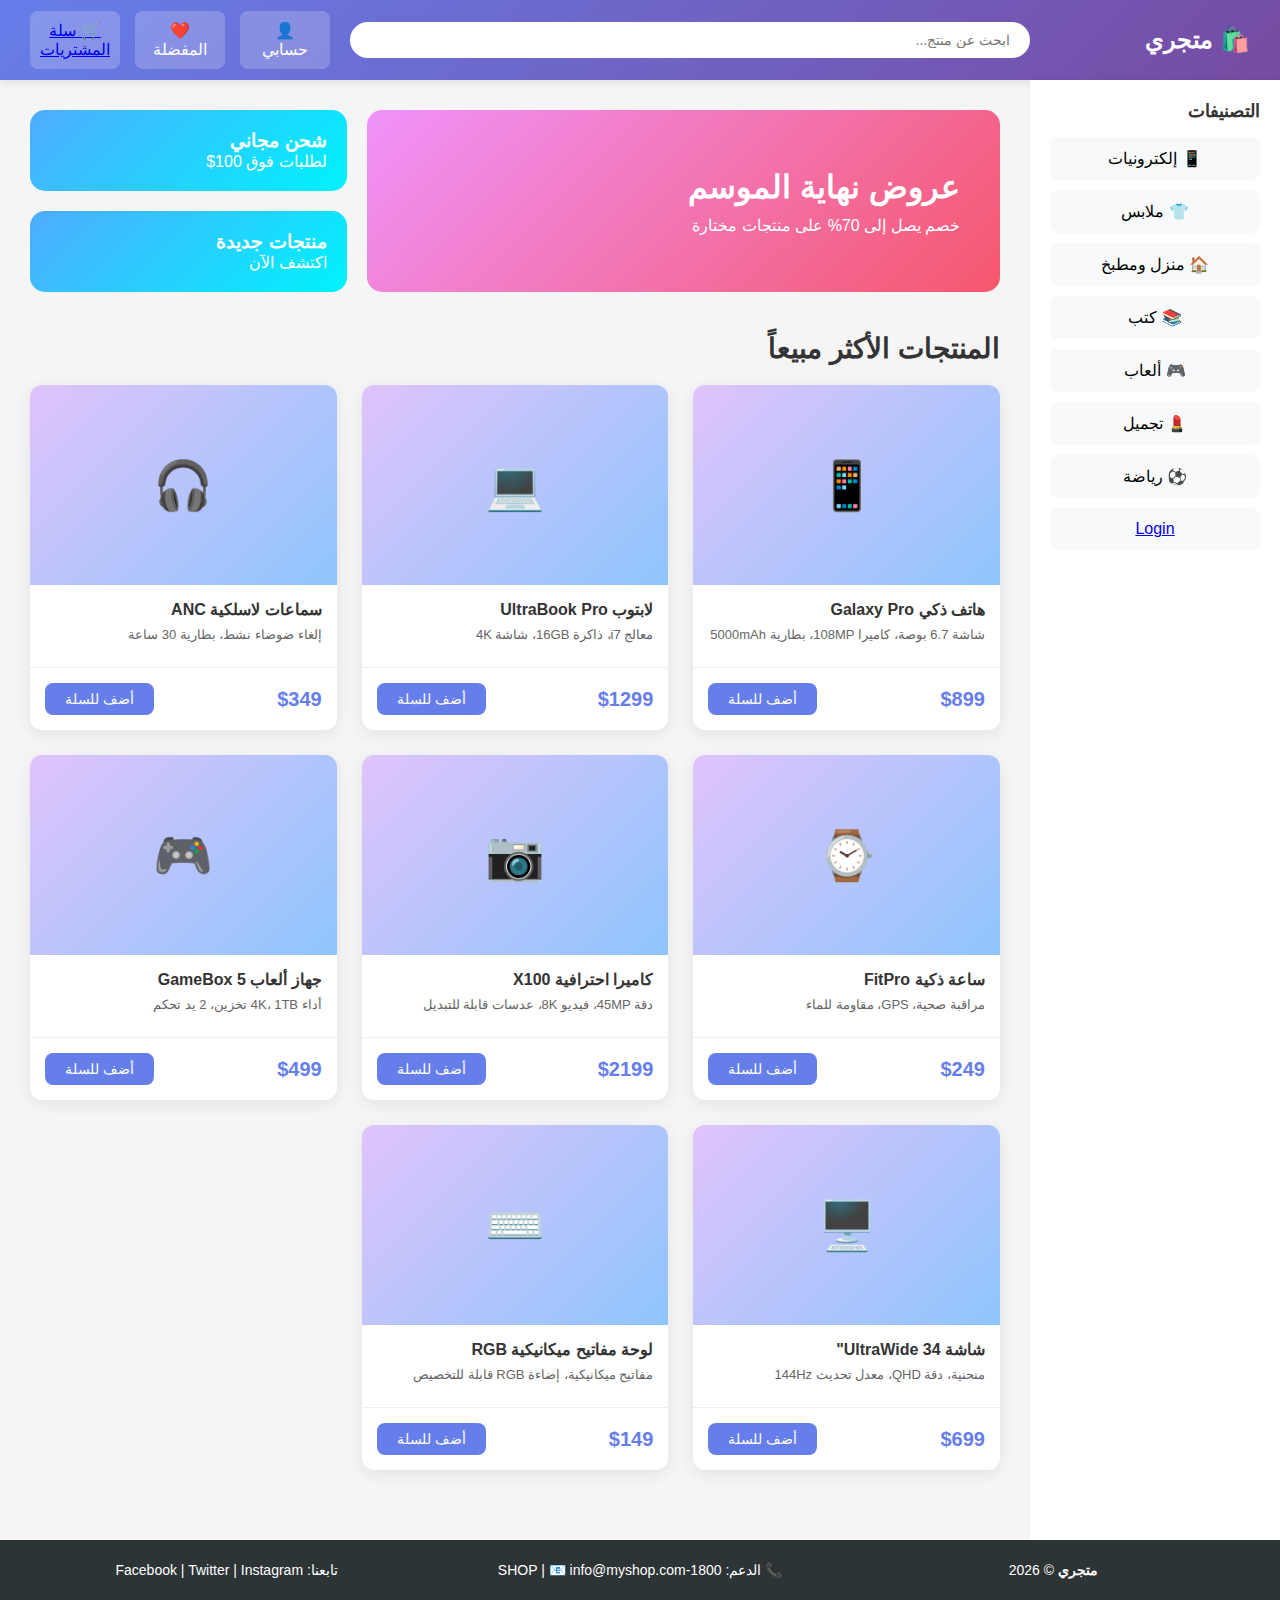
<file: index.html>
<!DOCTYPE html>
<html lang="ar" dir="rtl">
<head> 
  <meta charset="UTF-8">
  <meta name="viewport" content="width=device-width, initial-scale=1.0">
  <title>متجر الكتروني - Grid</title>
  <link rel="stylesheet" href="css/style.css">
</head>
<body>
  
  <div class="page-container">
    
    <!-- الهيدر -->
    <header class="header">
      <div class="logo">🛍️ متجري</div>
      <input type="text" class="search-bar" placeholder="ابحث عن منتج...">
      <div class="header-icons">
        <div class="icon-btn">👤 حسابي</div>
        <div class="icon-btn">❤️ المفضلة</div>
        <div class="icon-btn2"><a href="basket.html"> 🛒 سلة المشتريات</a></div>
      </div>
    </header>

    <!-- الشريط الجانبي -->
    <aside class="sidebar">
      <h3>التصنيفات</h3>
      <div class="category-list">
        <div class="category-item">📱 إلكترونيات</div>
        <div class="category-item">👕 ملابس</div>
        <div class="category-item">🏠 منزل ومطبخ</div>
        <div class="category-item">📚 كتب</div>
        <div class="category-item">🎮 ألعاب</div>
        <div class="category-item">💄 تجميل</div>
        <div class="category-item">⚽ رياضة</div>
        <div class="category-login"><a href="new_11.html">Login</a></div>
      </div>
    </aside>

    <!-- المحتوى الرئيسي -->
    <main class="main-content">
      
      <!-- بانرات العروض -->
      <div class="banner-section">
        <div class="banner-large">
          <h2>عروض نهاية الموسم</h2>
          <p>خصم يصل إلى 70% على منتجات مختارة</p>
        </div>
        <div class="banner-small-grid">
          <div class="banner-small">
            <h3>شحن مجاني</h3>
            <p>لطلبات فوق 100$</p>
          </div>
          <div class="banner-small">
            <h3>منتجات جديدة</h3>
            <p>اكتشف الآن</p>
          </div>
        </div>
      </div>

      <h2 class="section-title">المنتجات الأكثر مبيعاً</h2>

      <!-- شبكة المنتجات -->
      <div class="products-grid">
        
        <div class="product-card">
          <div class="product-image">📱</div>
          <div class="product-info">
            <h3 class="product-title">هاتف ذكي Galaxy Pro</h3>
            <p class="product-description">شاشة 6.7 بوصة، كاميرا 108MP، بطارية 5000mAh</p>
          </div>
          <div class="product-footer">
            <span class="product-price">$899</span>
            <button class="add-to-cart">أضف للسلة</button>
          </div>
        </div>

        <div class="product-card">
          <div class="product-image">💻</div>
          <div class="product-info">
            <h3 class="product-title">لابتوب UltraBook Pro</h3>
            <p class="product-description">معالج i7، ذاكرة 16GB، شاشة 4K</p>
          </div>
          <div class="product-footer">
            <span class="product-price">$1299</span>
            <button class="add-to-cart">أضف للسلة</button>
          </div>
        </div>

        <div class="product-card">
          <div class="product-image">🎧</div>
          <div class="product-info">
            <h3 class="product-title">سماعات لاسلكية ANC</h3>
            <p class="product-description">إلغاء ضوضاء نشط، بطارية 30 ساعة</p>
          </div>
          <div class="product-footer">
            <span class="product-price">$349</span>
            <button class="add-to-cart">أضف للسلة</button>
          </div>
        </div>

        <div class="product-card">
          <div class="product-image">⌚</div>
          <div class="product-info">
            <h3 class="product-title">ساعة ذكية FitPro</h3>
            <p class="product-description">مراقبة صحية، GPS، مقاومة للماء</p>
          </div>
          <div class="product-footer">
            <span class="product-price">$249</span>
            <button class="add-to-cart">أضف للسلة</button>
          </div>
        </div>

        <div class="product-card">
          <div class="product-image">📷</div>
          <div class="product-info">
            <h3 class="product-title">كاميرا احترافية X100</h3>
            <p class="product-description">دقة 45MP، فيديو 8K، عدسات قابلة للتبديل</p>
          </div>
          <div class="product-footer">
            <span class="product-price">$2199</span>
            <button class="add-to-cart">أضف للسلة</button>
          </div>
        </div>

        <div class="product-card">
          <div class="product-image">🎮</div>
          <div class="product-info">
            <h3 class="product-title">جهاز ألعاب GameBox 5</h3>
            <p class="product-description">أداء 4K، 1TB تخزين، 2 يد تحكم</p>
          </div>
          <div class="product-footer">
            <span class="product-price">$499</span>
            <button class="add-to-cart">أضف للسلة</button>
          </div>
        </div>

        <div class="product-card">
          <div class="product-image">🖥️</div>
          <div class="product-info">
            <h3 class="product-title">شاشة UltraWide 34"</h3>
            <p class="product-description">منحنية، دقة QHD، معدل تحديث 144Hz</p>
          </div>
          <div class="product-footer">
            <span class="product-price">$699</span>
            <button class="add-to-cart">أضف للسلة</button>
          </div>
        </div>

        <div class="product-card">
          <div class="product-image">⌨️</div>
          <div class="product-info">
            <h3 class="product-title">لوحة مفاتيح ميكانيكية RGB</h3>
            <p class="product-description">مفاتيح ميكانيكية، إضاءة RGB قابلة للتخصيص</p>
          </div>
          <div class="product-footer">
            <span class="product-price">$149</span>
            <button class="add-to-cart">أضف للسلة</button>
          </div>
        </div>

      </div>

    </main>

    <!-- الفوتر -->
    <footer class="footer">
      <div class="footer-section">
        <strong>متجري</strong> © 2026
      </div>
      <div class="footer-section">
        📞 الدعم: 1800-SHOP | 📧 info@myshop.com
      </div>
      <div class="footer-section">
        تابعنا: Facebook | Twitter | Instagram
      </div>
    </footer>

  </div>

</body>
</html>
</file>
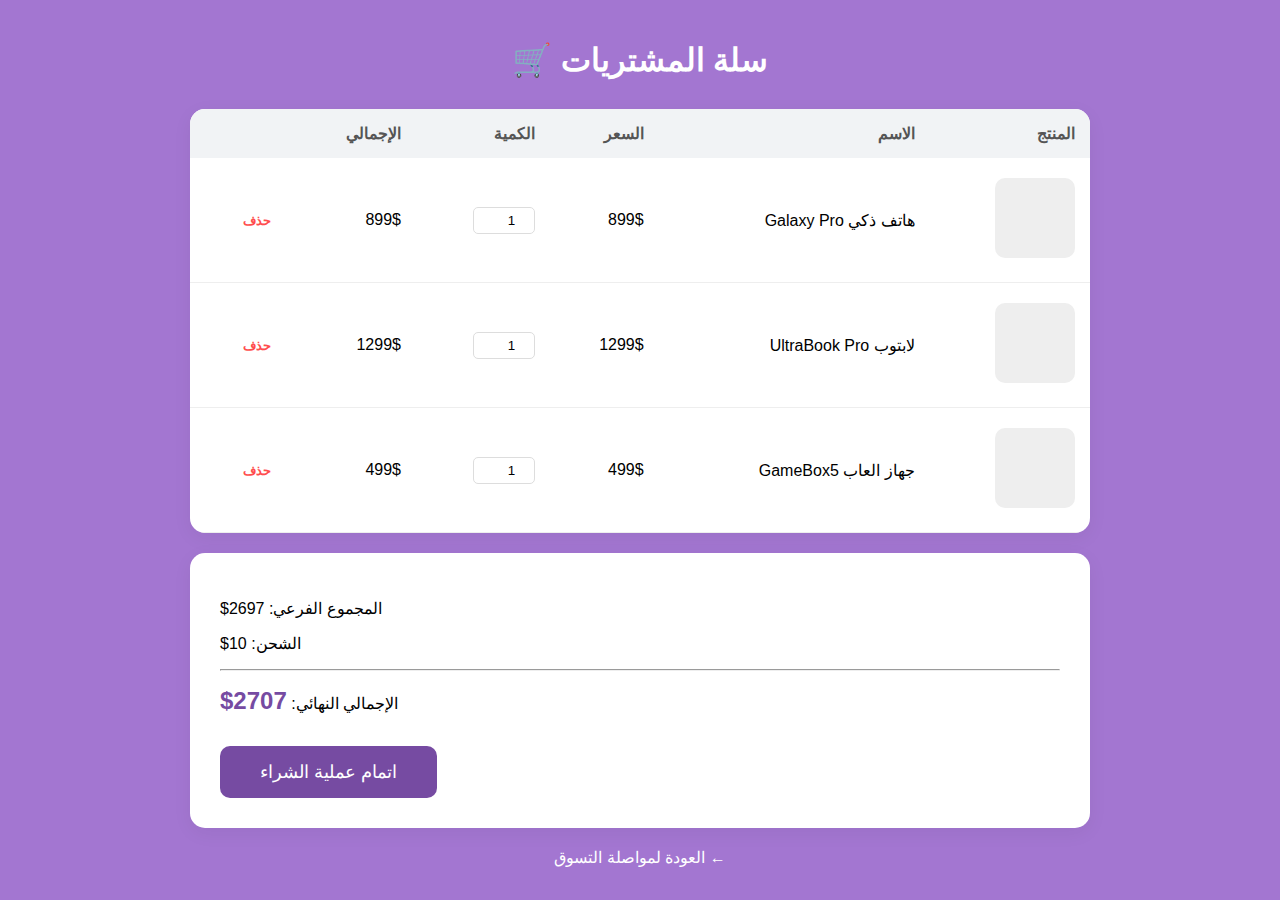
<file: basket.html>
<!DOCTYPE html>
<html lang="ar" dir="rtl">
<head>
    <meta charset="UTF-8">
    <meta name="viewport" content="width=device-width, initial-scale=1.0">
    <title>سلة المشتريات</title>
    <style>
        body {
            font-family: 'Segoe UI', Tahoma, Geneva, Verdana, sans-serif;
            background-color: #a376d1;
            margin: 0;
            padding: 20px;
        }

        .container {
            max-width: 900px;
            margin: 0 auto;
        }

        h1 {
            text-align: center;
            color: white; /* غيرته للأبيض ليناسب الخلفية البنفسجية */
            margin-bottom: 30px;
        }

        .cart-wrapper {
            background: white;
            border-radius: 15px;
            box-shadow: 0 5px 20px rgba(0,0,0,0.05);
            overflow: hidden;
        }

        table {
            width: 100%;
            border-collapse: collapse;
        }

        th {
            background-color: #f1f3f5;
            padding: 15px;
            text-align: right;
            color: #555;
        }

        td {
            padding: 20px 15px;
            border-bottom: 1px solid #eee;
            vertical-align: middle;
        }

        .product-img {
            width: 80px;
            height: 80px;
            background-color: #eee;
            border-radius: 10px;
            display: inline-block;
        }

        .quantity-input {
            width: 50px;
            padding: 5px;
            border: 1px solid #ddd;
            border-radius: 5px;
            text-align: center;
        }

        .remove-btn {
            color: #ff4d4d;
            cursor: pointer;
            border: none;
            background: none;
            font-weight: bold;
            transition: 0.3s;
        }

        .remove-btn:hover {
            color: #cc0000;
            text-decoration: underline;
        }

        .cart-summary {
            padding: 30px;
            background: #fff;
            margin-top: 20px;
            border-radius: 15px;
            text-align: left;
            box-shadow: 0 5px 20px rgba(0,0,0,0.05);
        }

        .total-price {
            font-size: 24px;
            font-weight: bold;
            color: #764ba2;
        }

        .checkout-btn {
            background-color: #764ba2;
            color: white;
            padding: 15px 40px;
            border: none;
            border-radius: 10px;
            font-size: 18px;
            cursor: pointer;
            transition: 0.3s;
            margin-top: 15px;
        }

        .checkout-btn:hover {
            background-color: #57307e;
            transform: translateY(-2px);
            box-shadow: 0 5px 15px rgba(79, 30, 143, 0.3);
        }

        .back-link {
            display: block;
            margin-top: 20px;
            text-align: center;
            color: white; /* أبيض عشان يظهر عالبنفسجي */
            text-decoration: none;
        }
    </style>
</head>
<body>

<div class="container">
    <h1>سلة المشتريات 🛒</h1>

    <div class="cart-wrapper">
        <table>
            <thead>
                <tr>
                    <th>المنتج</th>
                    <th>الاسم</th>
                    <th>السعر</th>
                    <th>الكمية</th>
                    <th>الإجمالي</th>
                    <th></th>
                </tr>
            </thead>
            <tbody id="cart-items">
                <tr class="product-row">
                    <td><div class="product-img"></div></td>
                    <td>هاتف ذكي Galaxy Pro</td>
                    <td class="unit-price" data-price="899">899$</td>
                    <td><input type="number" value="1" min="1"  class="quantity-input"></td>
                    <td class="row-total">300$</td>
                    <td><button class="remove-btn">حذف</button></td>
                </tr>
                <tr class="product-row">
                    <td><div class="product-img"></div></td>
                    <td>لابتوب UltraBook Pro</td>
                    <td class="unit-price" data-price="1299">1299$</td>
                    <td><input type="number" value="1" min="1" class="quantity-input"></td>
                    <td class="row-total">150$</td>
                    <td><button class="remove-btn">حذف</button></td>
                </tr>
                <tr class="product-row">
                    <td><div class="product-img"></div></td>
                    <td>جهاز العاب GameBox5</td>
                    <td class="unit-price" data-price="499">499$</td>
                    <td><input type="number" value="1" min="1" class="quantity-input"></td>
                    <td class="row-total">499$</td>
                    <td><button class="remove-btn">حذف</button></td>
                </tr>
            </tbody>
        </table>
    </div>

    <div class="cart-summary">
        <p>المجموع الفرعي: <span id="sub-total">450$</span></p>
        <p>الشحن: <span id="shipping-cost">10$</span></p>
        <hr>
        <p>الإجمالي النهائي: <span id="final-total" class="total-price">460$</span></p>
        <button class="checkout-btn">اتمام عملية الشراء</button>
    </div>

    <a href="home.html" class="back-link">← العودة لمواصلة التسوق</a>
</div>

<script>
    // وظيفة الحساب
    function calculateTotal() {
        let subTotal = 0;
        const shipping = 10; // تكلفة الشحن ثابتة
        const rows = document.querySelectorAll('.product-row');

        rows.forEach(row => {
            const price = parseFloat(row.querySelector('.unit-price').getAttribute('data-price'));
            const quantity = row.querySelector('.quantity-input').value;
            const total = price * quantity;
            
            // تحديث إجمالي السطر
            row.querySelector('.row-total').innerText = total + "$";
            
            // جمع المجموع الفرعي
            subTotal += total;
        });

        // تحديث ملخص السلة
        document.getElementById('sub-total').innerText = subTotal + "$";
        document.getElementById('final-total').innerText = (subTotal + shipping) + "$";
    }

    // مراقبة تغيير الكمية
    document.getElementById('cart-items').addEventListener('input', function(e) {
        if(e.target.classList.contains('quantity-input')) {
            calculateTotal();
        }
    });

    // مراقبة حذف المنتجات
    document.getElementById('cart-items').addEventListener('click', function(e) {
        if(e.target.classList.contains('remove-btn')) {
            e.target.closest('tr').remove();
            calculateTotal();
        }
    });

    // تشغيل الحساب لأول مرة عند فتح الصفحة
    calculateTotal();
</script>

</body>
</html>
</file>
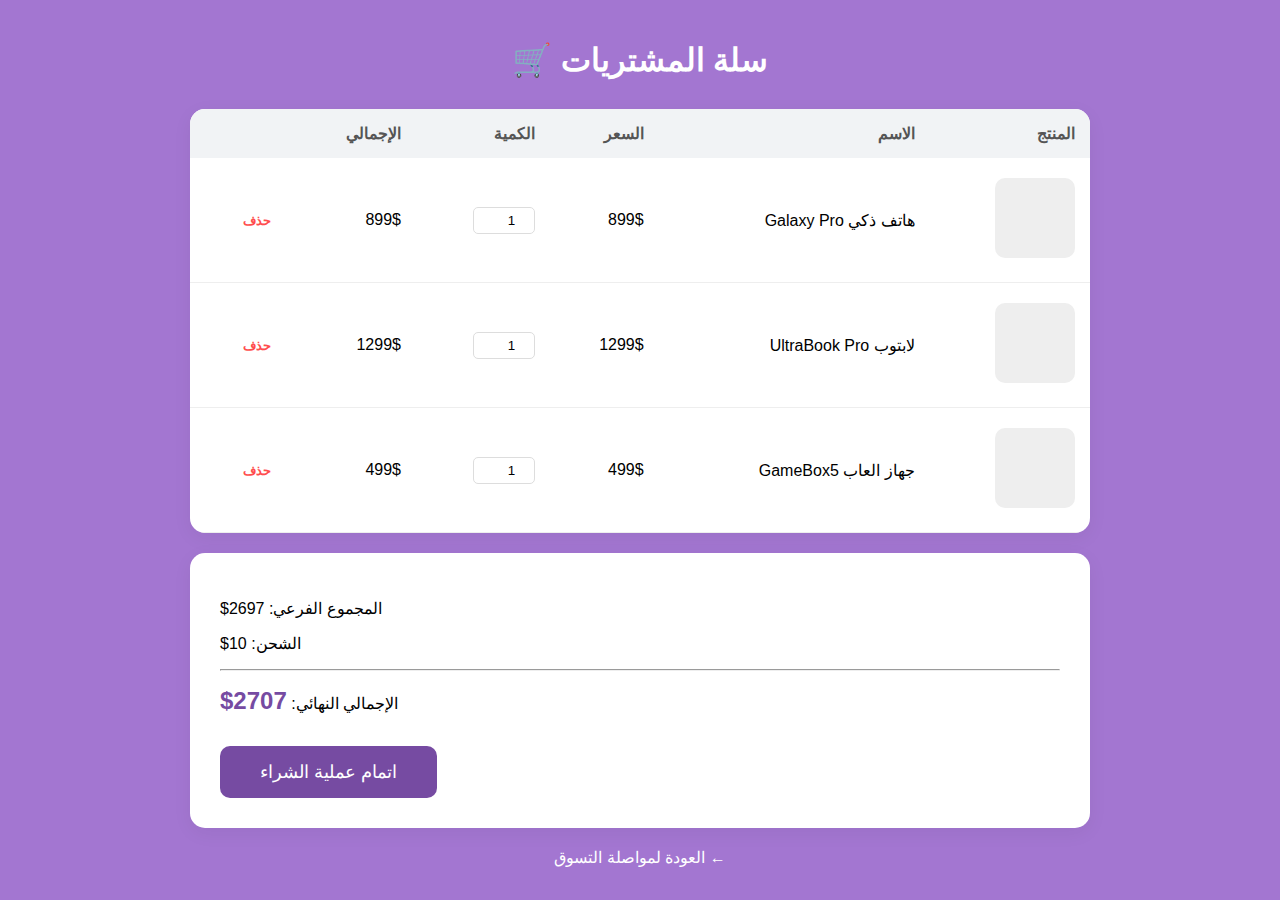
<file: basket.html.html>
<!DOCTYPE html>
<html lang="ar" dir="rtl">
<head>
    <meta charset="UTF-8">
    <meta name="viewport" content="width=device-width, initial-scale=1.0">
    <title>سلة المشتريات</title>
    <style>
        body {
            font-family: 'Segoe UI', Tahoma, Geneva, Verdana, sans-serif;
            background-color: #a376d1;
            margin: 0;
            padding: 20px;
        }

        .container {
            max-width: 900px;
            margin: 0 auto;
        }

        h1 {
            text-align: center;
            color: white; /* غيرته للأبيض ليناسب الخلفية البنفسجية */
            margin-bottom: 30px;
        }

        .cart-wrapper {
            background: white;
            border-radius: 15px;
            box-shadow: 0 5px 20px rgba(0,0,0,0.05);
            overflow: hidden;
        }

        table {
            width: 100%;
            border-collapse: collapse;
        }

        th {
            background-color: #f1f3f5;
            padding: 15px;
            text-align: right;
            color: #555;
        }

        td {
            padding: 20px 15px;
            border-bottom: 1px solid #eee;
            vertical-align: middle;
        }

        .product-img {
            width: 80px;
            height: 80px;
            background-color: #eee;
            border-radius: 10px;
            display: inline-block;
        }

        .quantity-input {
            width: 50px;
            padding: 5px;
            border: 1px solid #ddd;
            border-radius: 5px;
            text-align: center;
        }

        .remove-btn {
            color: #ff4d4d;
            cursor: pointer;
            border: none;
            background: none;
            font-weight: bold;
            transition: 0.3s;
        }

        .remove-btn:hover {
            color: #cc0000;
            text-decoration: underline;
        }

        .cart-summary {
            padding: 30px;
            background: #fff;
            margin-top: 20px;
            border-radius: 15px;
            text-align: left;
            box-shadow: 0 5px 20px rgba(0,0,0,0.05);
        }

        .total-price {
            font-size: 24px;
            font-weight: bold;
            color: #764ba2;
        }

        .checkout-btn {
            background-color: #764ba2;
            color: white;
            padding: 15px 40px;
            border: none;
            border-radius: 10px;
            font-size: 18px;
            cursor: pointer;
            transition: 0.3s;
            margin-top: 15px;
        }

        .checkout-btn:hover {
            background-color: #57307e;
            transform: translateY(-2px);
            box-shadow: 0 5px 15px rgba(79, 30, 143, 0.3);
        }

        .back-link {
            display: block;
            margin-top: 20px;
            text-align: center;
            color: white; /* أبيض عشان يظهر عالبنفسجي */
            text-decoration: none;
        }
    </style>
</head>
<body>

<div class="container">
    <h1>سلة المشتريات 🛒</h1>

    <div class="cart-wrapper">
        <table>
            <thead>
                <tr>
                    <th>المنتج</th>
                    <th>الاسم</th>
                    <th>السعر</th>
                    <th>الكمية</th>
                    <th>الإجمالي</th>
                    <th></th>
                </tr>
            </thead>
            <tbody id="cart-items">
                <tr class="product-row">
                    <td><div class="product-img"></div></td>
                    <td>هاتف ذكي Galaxy Pro</td>
                    <td class="unit-price" data-price="899">899$</td>
                    <td><input type="number" value="1" min="1"  class="quantity-input"></td>
                    <td class="row-total">300$</td>
                    <td><button class="remove-btn">حذف</button></td>
                </tr>
                <tr class="product-row">
                    <td><div class="product-img"></div></td>
                    <td>لابتوب UltraBook Pro</td>
                    <td class="unit-price" data-price="1299">1299$</td>
                    <td><input type="number" value="1" min="1" class="quantity-input"></td>
                    <td class="row-total">150$</td>
                    <td><button class="remove-btn">حذف</button></td>
                </tr>
                <tr class="product-row">
                    <td><div class="product-img"></div></td>
                    <td>جهاز العاب GameBox5</td>
                    <td class="unit-price" data-price="499">499$</td>
                    <td><input type="number" value="1" min="1" class="quantity-input"></td>
                    <td class="row-total">499$</td>
                    <td><button class="remove-btn">حذف</button></td>
                </tr>
            </tbody>
        </table>
    </div>

    <div class="cart-summary">
        <p>المجموع الفرعي: <span id="sub-total">450$</span></p>
        <p>الشحن: <span id="shipping-cost">10$</span></p>
        <hr>
        <p>الإجمالي النهائي: <span id="final-total" class="total-price">460$</span></p>
        <button class="checkout-btn">اتمام عملية الشراء</button>
    </div>

    <a href="home.html" class="back-link">← العودة لمواصلة التسوق</a>
</div>

<script>
    // وظيفة الحساب
    function calculateTotal() {
        let subTotal = 0;
        const shipping = 10; // تكلفة الشحن ثابتة
        const rows = document.querySelectorAll('.product-row');

        rows.forEach(row => {
            const price = parseFloat(row.querySelector('.unit-price').getAttribute('data-price'));
            const quantity = row.querySelector('.quantity-input').value;
            const total = price * quantity;
            
            // تحديث إجمالي السطر
            row.querySelector('.row-total').innerText = total + "$";
            
            // جمع المجموع الفرعي
            subTotal += total;
        });

        // تحديث ملخص السلة
        document.getElementById('sub-total').innerText = subTotal + "$";
        document.getElementById('final-total').innerText = (subTotal + shipping) + "$";
    }

    // مراقبة تغيير الكمية
    document.getElementById('cart-items').addEventListener('input', function(e) {
        if(e.target.classList.contains('quantity-input')) {
            calculateTotal();
        }
    });

    // مراقبة حذف المنتجات
    document.getElementById('cart-items').addEventListener('click', function(e) {
        if(e.target.classList.contains('remove-btn')) {
            e.target.closest('tr').remove();
            calculateTotal();
        }
    });

    // تشغيل الحساب لأول مرة عند فتح الصفحة
    calculateTotal();
</script>

</body>
</html>
</file>
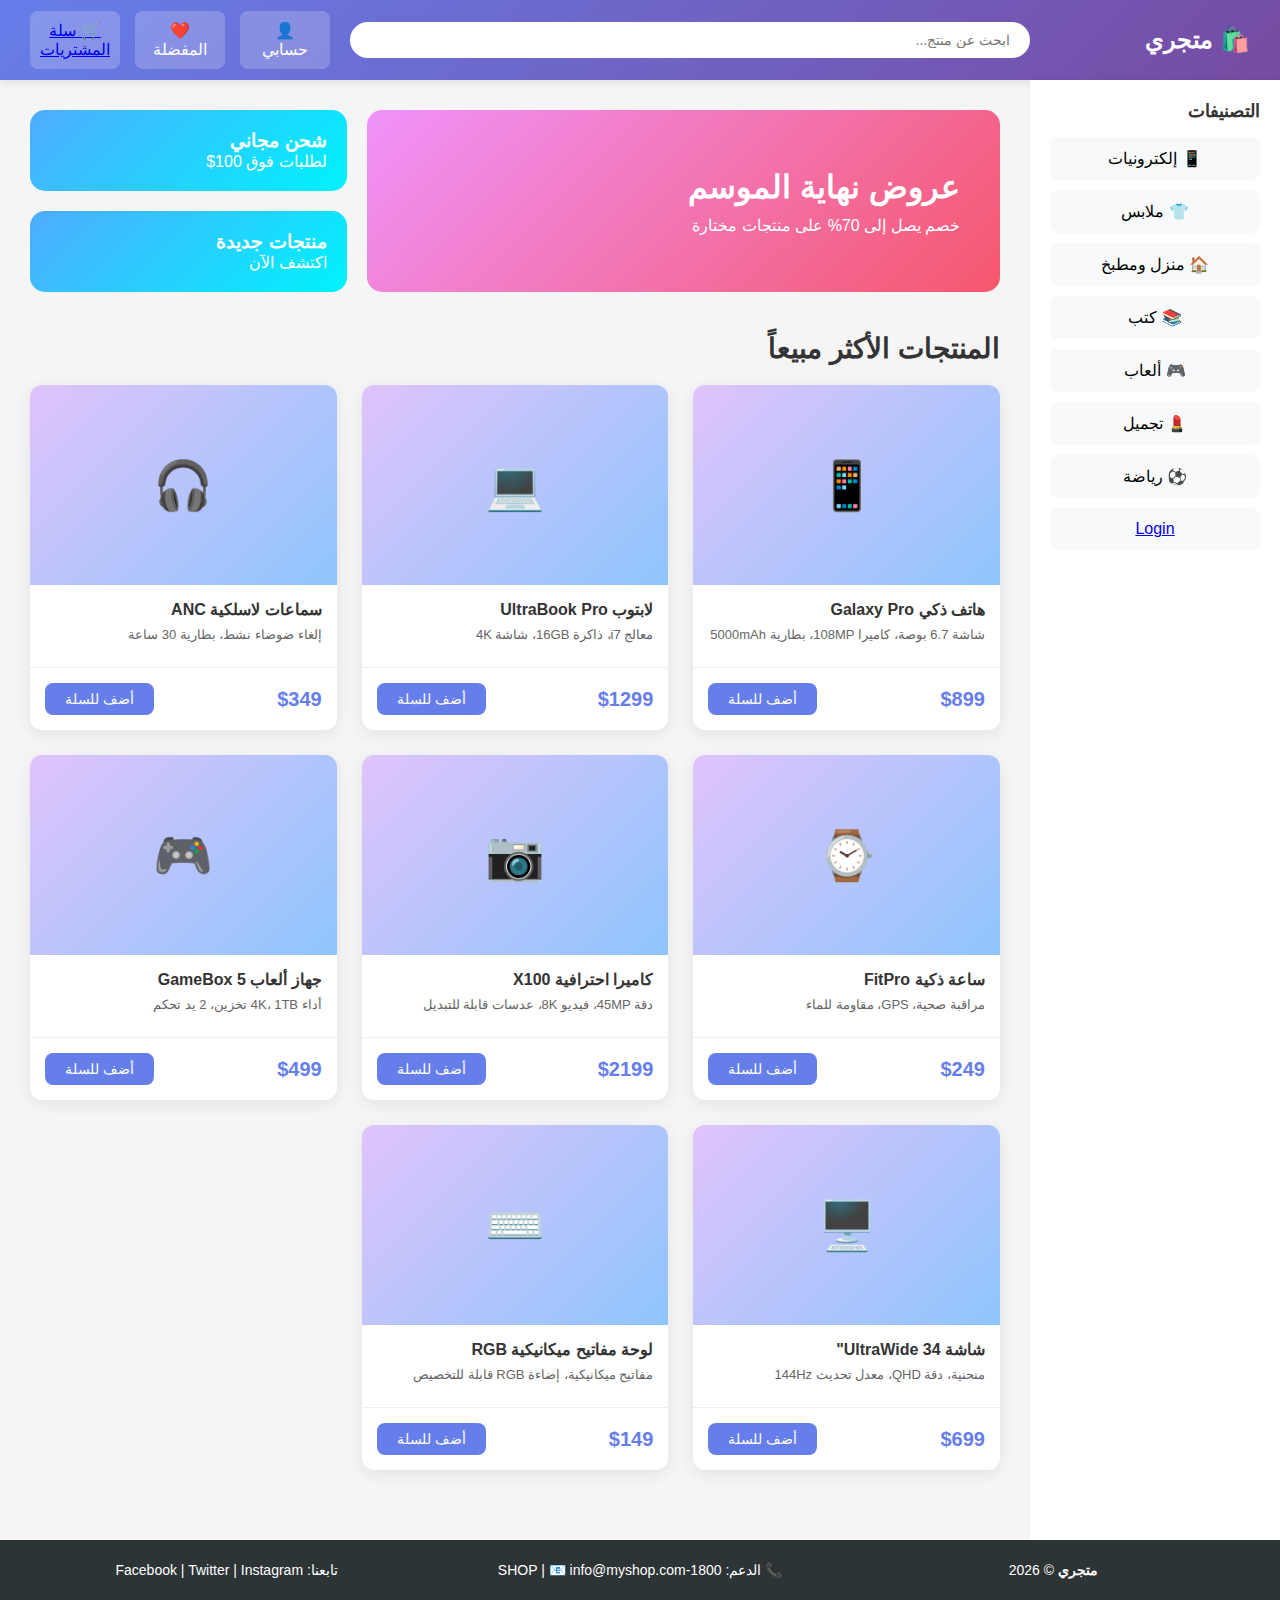
<file: index.html.html>
<!DOCTYPE html>
<html lang="ar" dir="rtl">
<head> 
  <meta charset="UTF-8">
  <meta name="viewport" content="width=device-width, initial-scale=1.0">
  <title>متجر الكتروني - Grid</title>
  <link rel="stylesheet" href="css/style.css">
</head>
<body>
  
  <div class="page-container">
    
    <!-- الهيدر -->
    <header class="header">
      <div class="logo">🛍️ متجري</div>
      <input type="text" class="search-bar" placeholder="ابحث عن منتج...">
      <div class="header-icons">
        <div class="icon-btn">👤 حسابي</div>
        <div class="icon-btn">❤️ المفضلة</div>
        <div class="icon-btn2"><a href="Basket.html"> 🛒 سلة المشتريات</a></div>
      </div>
    </header>

    <!-- الشريط الجانبي -->
    <aside class="sidebar">
      <h3>التصنيفات</h3>
      <div class="category-list">
        <div class="category-item">📱 إلكترونيات</div>
        <div class="category-item">👕 ملابس</div>
        <div class="category-item">🏠 منزل ومطبخ</div>
        <div class="category-item">📚 كتب</div>
        <div class="category-item">🎮 ألعاب</div>
        <div class="category-item">💄 تجميل</div>
        <div class="category-item">⚽ رياضة</div>
        <div class="category-login"><a href="New 11.html">Login</a></div>
      </div>
    </aside>

    <!-- المحتوى الرئيسي -->
    <main class="main-content">
      
      <!-- بانرات العروض -->
      <div class="banner-section">
        <div class="banner-large">
          <h2>عروض نهاية الموسم</h2>
          <p>خصم يصل إلى 70% على منتجات مختارة</p>
        </div>
        <div class="banner-small-grid">
          <div class="banner-small">
            <h3>شحن مجاني</h3>
            <p>لطلبات فوق 100$</p>
          </div>
          <div class="banner-small">
            <h3>منتجات جديدة</h3>
            <p>اكتشف الآن</p>
          </div>
        </div>
      </div>

      <h2 class="section-title">المنتجات الأكثر مبيعاً</h2>

      <!-- شبكة المنتجات -->
      <div class="products-grid">
        
        <div class="product-card">
          <div class="product-image">📱</div>
          <div class="product-info">
            <h3 class="product-title">هاتف ذكي Galaxy Pro</h3>
            <p class="product-description">شاشة 6.7 بوصة، كاميرا 108MP، بطارية 5000mAh</p>
          </div>
          <div class="product-footer">
            <span class="product-price">$899</span>
            <button class="add-to-cart">أضف للسلة</button>
          </div>
        </div>

        <div class="product-card">
          <div class="product-image">💻</div>
          <div class="product-info">
            <h3 class="product-title">لابتوب UltraBook Pro</h3>
            <p class="product-description">معالج i7، ذاكرة 16GB، شاشة 4K</p>
          </div>
          <div class="product-footer">
            <span class="product-price">$1299</span>
            <button class="add-to-cart">أضف للسلة</button>
          </div>
        </div>

        <div class="product-card">
          <div class="product-image">🎧</div>
          <div class="product-info">
            <h3 class="product-title">سماعات لاسلكية ANC</h3>
            <p class="product-description">إلغاء ضوضاء نشط، بطارية 30 ساعة</p>
          </div>
          <div class="product-footer">
            <span class="product-price">$349</span>
            <button class="add-to-cart">أضف للسلة</button>
          </div>
        </div>

        <div class="product-card">
          <div class="product-image">⌚</div>
          <div class="product-info">
            <h3 class="product-title">ساعة ذكية FitPro</h3>
            <p class="product-description">مراقبة صحية، GPS، مقاومة للماء</p>
          </div>
          <div class="product-footer">
            <span class="product-price">$249</span>
            <button class="add-to-cart">أضف للسلة</button>
          </div>
        </div>

        <div class="product-card">
          <div class="product-image">📷</div>
          <div class="product-info">
            <h3 class="product-title">كاميرا احترافية X100</h3>
            <p class="product-description">دقة 45MP، فيديو 8K، عدسات قابلة للتبديل</p>
          </div>
          <div class="product-footer">
            <span class="product-price">$2199</span>
            <button class="add-to-cart">أضف للسلة</button>
          </div>
        </div>

        <div class="product-card">
          <div class="product-image">🎮</div>
          <div class="product-info">
            <h3 class="product-title">جهاز ألعاب GameBox 5</h3>
            <p class="product-description">أداء 4K، 1TB تخزين، 2 يد تحكم</p>
          </div>
          <div class="product-footer">
            <span class="product-price">$499</span>
            <button class="add-to-cart">أضف للسلة</button>
          </div>
        </div>

        <div class="product-card">
          <div class="product-image">🖥️</div>
          <div class="product-info">
            <h3 class="product-title">شاشة UltraWide 34"</h3>
            <p class="product-description">منحنية، دقة QHD، معدل تحديث 144Hz</p>
          </div>
          <div class="product-footer">
            <span class="product-price">$699</span>
            <button class="add-to-cart">أضف للسلة</button>
          </div>
        </div>

        <div class="product-card">
          <div class="product-image">⌨️</div>
          <div class="product-info">
            <h3 class="product-title">لوحة مفاتيح ميكانيكية RGB</h3>
            <p class="product-description">مفاتيح ميكانيكية، إضاءة RGB قابلة للتخصيص</p>
          </div>
          <div class="product-footer">
            <span class="product-price">$149</span>
            <button class="add-to-cart">أضف للسلة</button>
          </div>
        </div>

      </div>

    </main>

    <!-- الفوتر -->
    <footer class="footer">
      <div class="footer-section">
        <strong>متجري</strong> © 2026
      </div>
      <div class="footer-section">
        📞 الدعم: 1800-SHOP | 📧 info@myshop.com
      </div>
      <div class="footer-section">
        تابعنا: Facebook | Twitter | Instagram
      </div>
    </footer>

  </div>

</body>
</html>
</file>
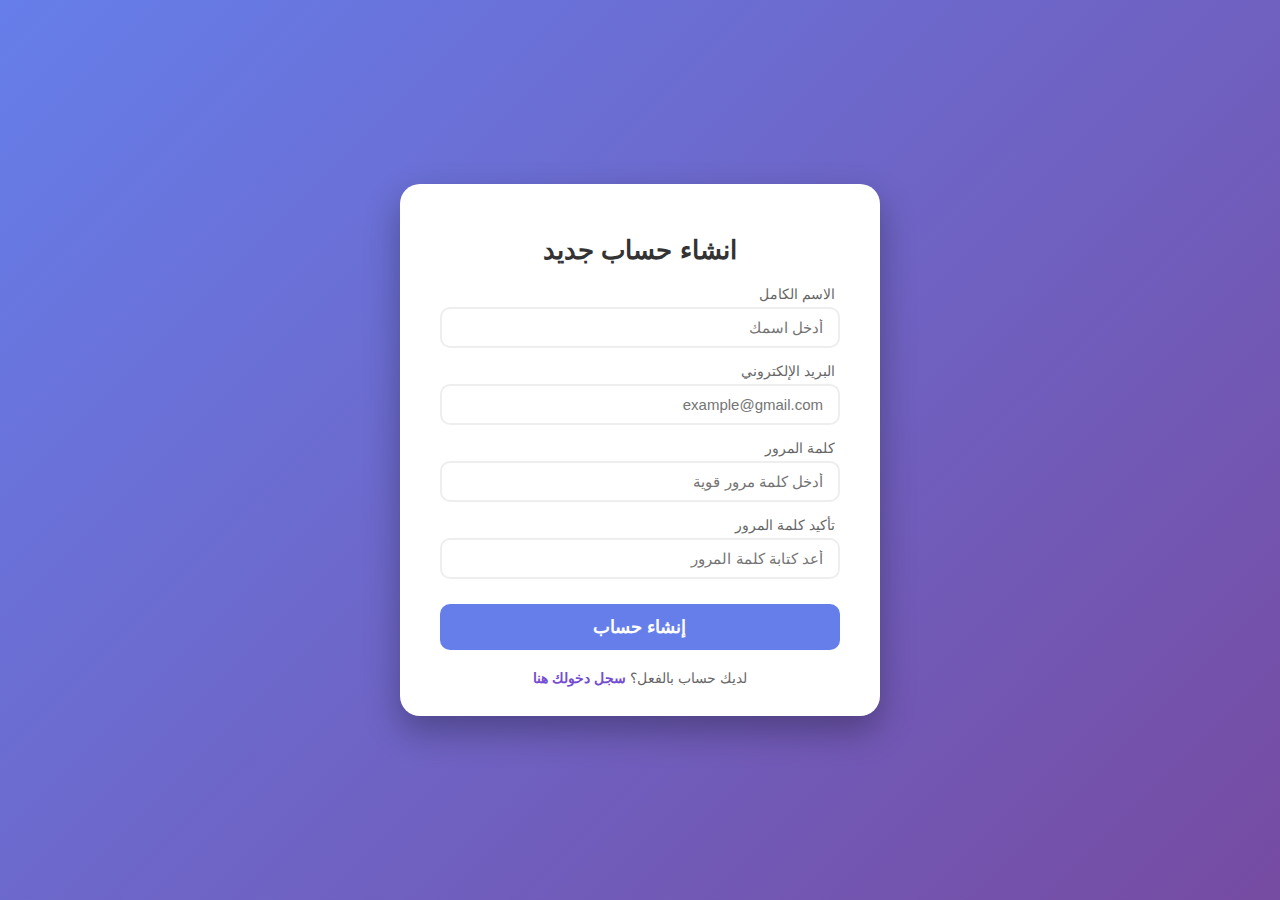
<file: login_new.html>
<!DOCTYPE html>
<html lang="ar" dir="rtl">
<head>
    <meta charset="UTF-8">
    <meta name="viewport" content="width=device-width, initial-scale=1.0">
    <title>Login new</title>
    <style>
        /* التنسيق الأساسي (نفس نمط صفحة الدخول) */
        body {
            margin: 0;
            padding: 0;
            display: flex;
            justify-content: center;
            align-items: center;
            min-height: 100vh;
            background: linear-gradient(135deg, #667eea 0%, #764ba2 100%);
            font-family: 'Segoe UI', Tahoma, Geneva, Verdana, sans-serif;
        }

        .signup-container {
            background: #ffffff;
            padding: 30px 40px;
            border-radius: 20px;
            box-shadow: 0 15px 35px rgba(0, 0, 0, 0.3);
            width: 400px; /* جعلناها أعرض قليلاً لأن الحقول أكثر */
            text-align: center;
            transition: all 0.4s ease;
        }

        .signup-container:hover {
           /* transform: scale(1.02); /* تكبير بسيط جداً بدل الارتفاع */
            transform: translateY(-5px); /* ترتفع للأعلى */
            box-shadow: 0 20px 40px rgba(0, 0, 0, 0.4);
        }

        h2 {
            margin-bottom: 20px;
            color: #333;
            font-size: 26px;
        }

        .input-box {
            margin-bottom: 15px;
            text-align: right; /* لمحاذاة العناوين فوق الحقول */
        }

        label {
            display: block;
            margin-bottom: 5px;
            font-size: 14px;
            color: #666;
            margin-right: 5px;
        }

        input {
            width: 100%;
            padding: 10px 15px;
            border: 2px solid #eee;
            border-radius: 10px;
            outline: none;
            font-size: 15px;
            transition: 0.3s;
            box-sizing: border-box;
        }

        input:focus {
            border-color: #ab94ff;
            background-color: #f9faff;
        }

        .signup-btn {
            width: 100%;
            padding: 12px;
            background: #667eea; /* لون أخضر للتمييز عن تسجيل الدخول */
            color: white;
            border: none;
            border-radius: 10px;
            font-size: 18px;
            font-weight: bold;
            cursor: pointer;
            transition: 0.3s;
            margin-top: 10px;
        }

        .signup-btn:hover {
            background: #9961f3;
            box-shadow: 0 5px 15px rgba(42, 82, 152, 0.4);
            transform: translateY(-2px);
        }

        .login-link {
            margin-top: 20px;
            font-size: 14px;
            color: #666;
        }

        .login-link a {
            color: #754dd1;
            text-decoration: none;
            font-weight: bold;
        }

        .login-link a:hover {
            text-decoration: underline;
        }
    </style>
</head>
<body>

    <div class="signup-container">
        <h2>انشاء حساب جديد</h2>
        <form>
            <div class="input-box">
                <label>الاسم الكامل</label>
                <input type="text" placeholder="أدخل اسمك" required>
            </div>
            
            <div class="input-box">
                <label>البريد الإلكتروني</label>
                <input type="email" placeholder="example@gmail.com" required>
            </div>
            
            <div class="input-box">
                <label>كلمة المرور</label>
                <input type="password" placeholder="أدخل كلمة مرور قوية" required>
            </div>

            <div class="input-box">
                <label>تأكيد كلمة المرور</label>
                <input type="password" placeholder="أعد كتابة كلمة المرور" required>
            </div>

            <button type="submit" class="signup-btn">إنشاء حساب</button>
        </form>
        
        <div class="login-link">
            لديك حساب بالفعل؟ <a href="new_11.html">سجل دخولك هنا</a>
        </div>
    </div>

</body>
</html>
</file>
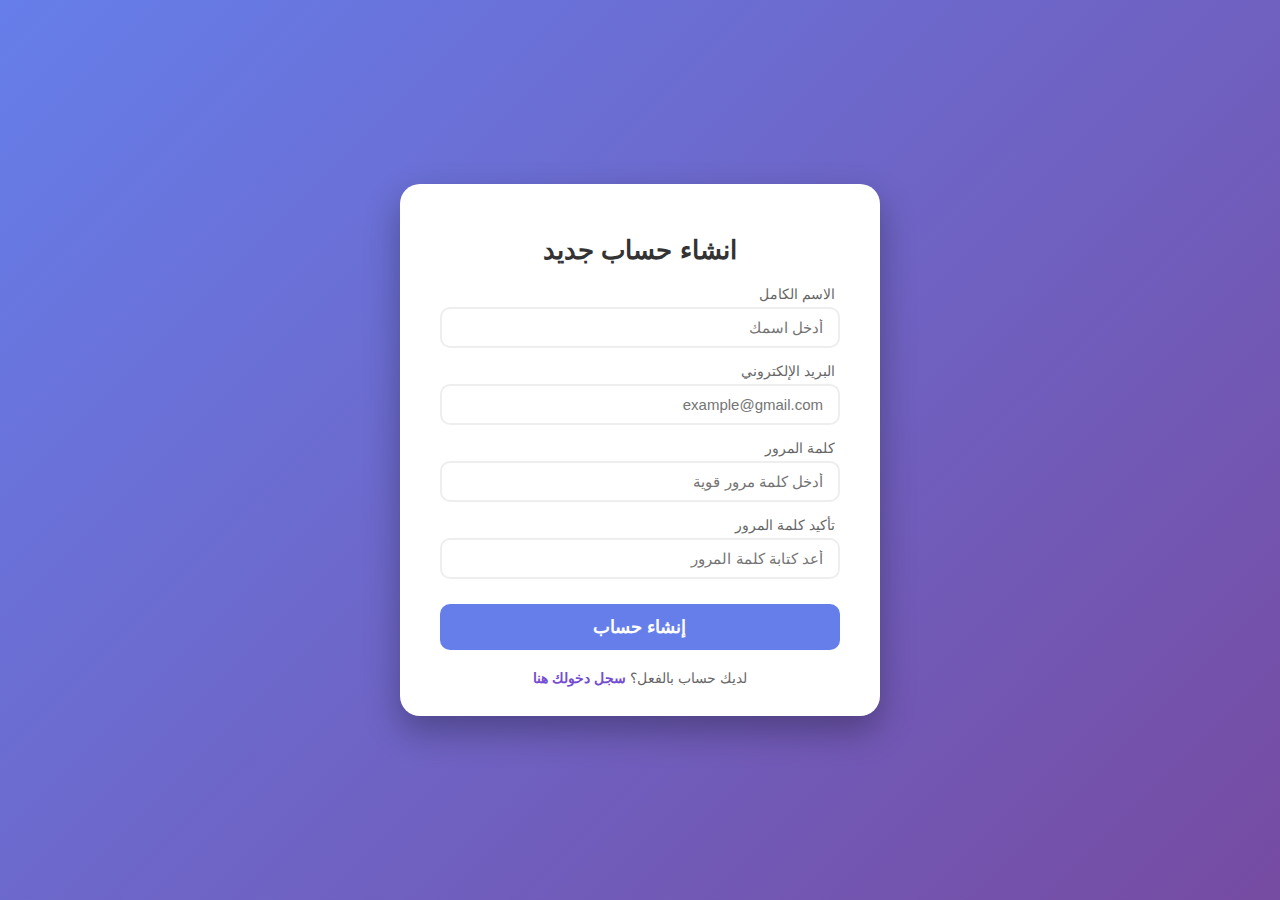
<file: login_new.html.html>
<!DOCTYPE html>
<html lang="ar" dir="rtl">
<head>
    <meta charset="UTF-8">
    <meta name="viewport" content="width=device-width, initial-scale=1.0">
    <title>Login new</title>
    <style>
        /* التنسيق الأساسي (نفس نمط صفحة الدخول) */
        body {
            margin: 0;
            padding: 0;
            display: flex;
            justify-content: center;
            align-items: center;
            min-height: 100vh;
            background: linear-gradient(135deg, #667eea 0%, #764ba2 100%);
            font-family: 'Segoe UI', Tahoma, Geneva, Verdana, sans-serif;
        }

        .signup-container {
            background: #ffffff;
            padding: 30px 40px;
            border-radius: 20px;
            box-shadow: 0 15px 35px rgba(0, 0, 0, 0.3);
            width: 400px; /* جعلناها أعرض قليلاً لأن الحقول أكثر */
            text-align: center;
            transition: all 0.4s ease;
        }

        .signup-container:hover {
           /* transform: scale(1.02); /* تكبير بسيط جداً بدل الارتفاع */
            transform: translateY(-5px); /* ترتفع للأعلى */
            box-shadow: 0 20px 40px rgba(0, 0, 0, 0.4);
        }

        h2 {
            margin-bottom: 20px;
            color: #333;
            font-size: 26px;
        }

        .input-box {
            margin-bottom: 15px;
            text-align: right; /* لمحاذاة العناوين فوق الحقول */
        }

        label {
            display: block;
            margin-bottom: 5px;
            font-size: 14px;
            color: #666;
            margin-right: 5px;
        }

        input {
            width: 100%;
            padding: 10px 15px;
            border: 2px solid #eee;
            border-radius: 10px;
            outline: none;
            font-size: 15px;
            transition: 0.3s;
            box-sizing: border-box;
        }

        input:focus {
            border-color: #ab94ff;
            background-color: #f9faff;
        }

        .signup-btn {
            width: 100%;
            padding: 12px;
            background: #667eea; /* لون أخضر للتمييز عن تسجيل الدخول */
            color: white;
            border: none;
            border-radius: 10px;
            font-size: 18px;
            font-weight: bold;
            cursor: pointer;
            transition: 0.3s;
            margin-top: 10px;
        }

        .signup-btn:hover {
            background: #9961f3;
            box-shadow: 0 5px 15px rgba(42, 82, 152, 0.4);
            transform: translateY(-2px);
        }

        .login-link {
            margin-top: 20px;
            font-size: 14px;
            color: #666;
        }

        .login-link a {
            color: #754dd1;
            text-decoration: none;
            font-weight: bold;
        }

        .login-link a:hover {
            text-decoration: underline;
        }
    </style>
</head>
<body>

    <div class="signup-container">
        <h2>انشاء حساب جديد</h2>
        <form>
            <div class="input-box">
                <label>الاسم الكامل</label>
                <input type="text" placeholder="أدخل اسمك" required>
            </div>
            
            <div class="input-box">
                <label>البريد الإلكتروني</label>
                <input type="email" placeholder="example@gmail.com" required>
            </div>
            
            <div class="input-box">
                <label>كلمة المرور</label>
                <input type="password" placeholder="أدخل كلمة مرور قوية" required>
            </div>

            <div class="input-box">
                <label>تأكيد كلمة المرور</label>
                <input type="password" placeholder="أعد كتابة كلمة المرور" required>
            </div>

            <button type="submit" class="signup-btn">إنشاء حساب</button>
        </form>
        
        <div class="login-link">
            لديك حساب بالفعل؟ <a href="New 11.html">سجل دخولك هنا</a>
        </div>
    </div>

</body>
</html>
</file>
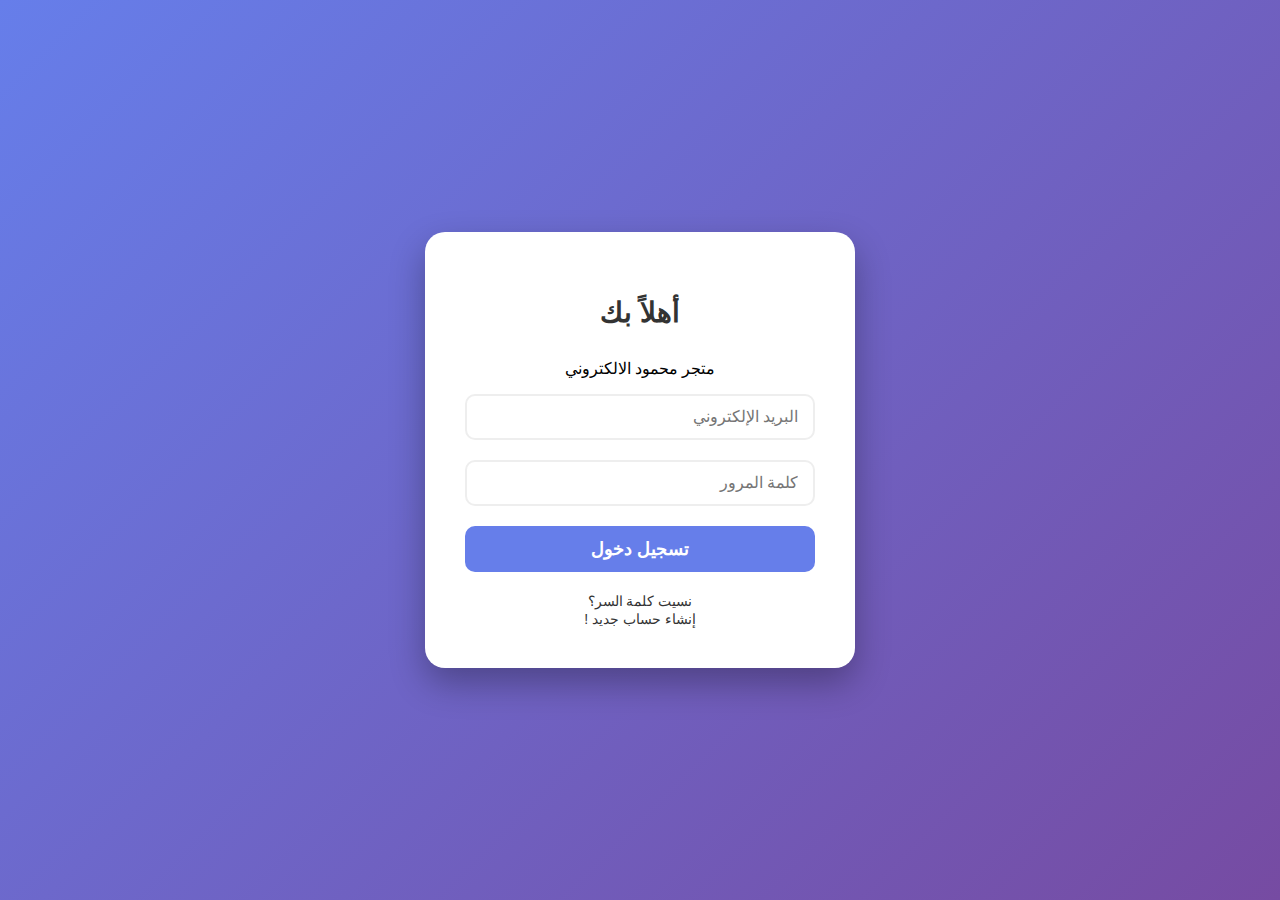
<file: new_11.html>
<!DOCTYPE html>
<html lang="ar" dir="rtl">
<head>
    <meta charset="UTF-8">
    <meta name="viewport" content="width=device-width, initial-scale=1.0">
    <title>New 11</title>
    <style>
        /* إعدادات الصفحة العامة */
        body {
            margin: 0;
            padding: 0;
            display: flex;
            justify-content: center;
            align-items: center;
            min-height: 100vh;
            background: linear-gradient(135deg, #667eea 0%, #764ba2 100%); /* خلفية زرقاء متدرجة فخمة */
            font-family: 'Segoe UI', Tahoma, Geneva, Verdana, sans-serif;
        }

        /* حاوية النموذج (البطاقة) */
        .login-container {
            background: #ffffff;
            padding: 40px;
            border-radius: 20px;
            box-shadow: 0 15px 35px rgba(0, 0, 0, 0.3);
            width: 350px;
            text-align: center;
            transition: all 0.4s ease; /* حركة ناعمة لكل التغييرات */
        }

        /* تأثير Hover على البطاقة بالكامل */
        .login-container:hover {
            transform: translateY(-5px); /* ترتفع للأعلى */
            box-shadow: 0 20px 40px rgba(0, 0, 0, 0.4);
        }

        h2 {
            margin-bottom: 30px;
            color: #333;
            font-size: 28px;
        }

        /* تنسيق صناديق الإدخال */
        .input-box {
            position: relative;
            margin-bottom: 20px;
        }

        input {
            width: 100%;
            padding: 12px 15px;
            border: 2px solid #eee;
            border-radius: 10px;
            outline: none;
            font-size: 16px;
            transition: 0.3s;
            box-sizing: border-box;
        }

        /* تأثير عند الضغط على الحقل للكتابة */
        input:focus {
            border-color: #ab94ff;
            background-color: #f0f4ff;
        }

        /* تنسيق الزر */
        .submit-btn {
            width: 100%;
            padding: 12px;
            background: #667eea;
            color: white;
            border: none;
            border-radius: 10px;
            font-size: 18px;
            font-weight: bold;
            cursor: pointer;
            transition: 0.3s;
        }

        /* تأثير Hover على الزر */
        .submit-btn:hover {
            background: #9961f3;
            letter-spacing: 2px; /* تباعد الأحرف يعطي حركة حلوة */
            box-shadow: 0 5px 15px rgba(42, 82, 152, 0.4);
        }

        /* روابط إضافية */
        .extra-links {
            margin-top: 20px;
        }

        .extra-links a {
            text-decoration: none;
            color: #333;
            font-size: 14px;
            transition: 0.3s;
        }

        .extra-links a:hover {
            color: #667eea;
          /*  text-decoration: underline;*/
        }
    </style>
</head>
<body>
<!--بدي اضيف خيارات ذكر او انثى-->
    <div class="login-container">
        <h2>أهلاً بك</h2>
        <p>متجر محمود الالكتروني</p>
        <form>
            <div class="input-box">
                <input type="email" placeholder="البريد الإلكتروني" required>
            </div>
            <div class="input-box">
                <input type="password" placeholder="كلمة المرور" required>
            </div>
            <button type="submit" class="submit-btn"> تسجيل دخول</button>
        </form>
        
        <div class="extra-links">
            <a href="#">نسيت كلمة السر؟</a> <br>
            <a href="Login new.html">إنشاء حساب جديد !</a>
        </div>
    </div>

</body>
</html>
</file>
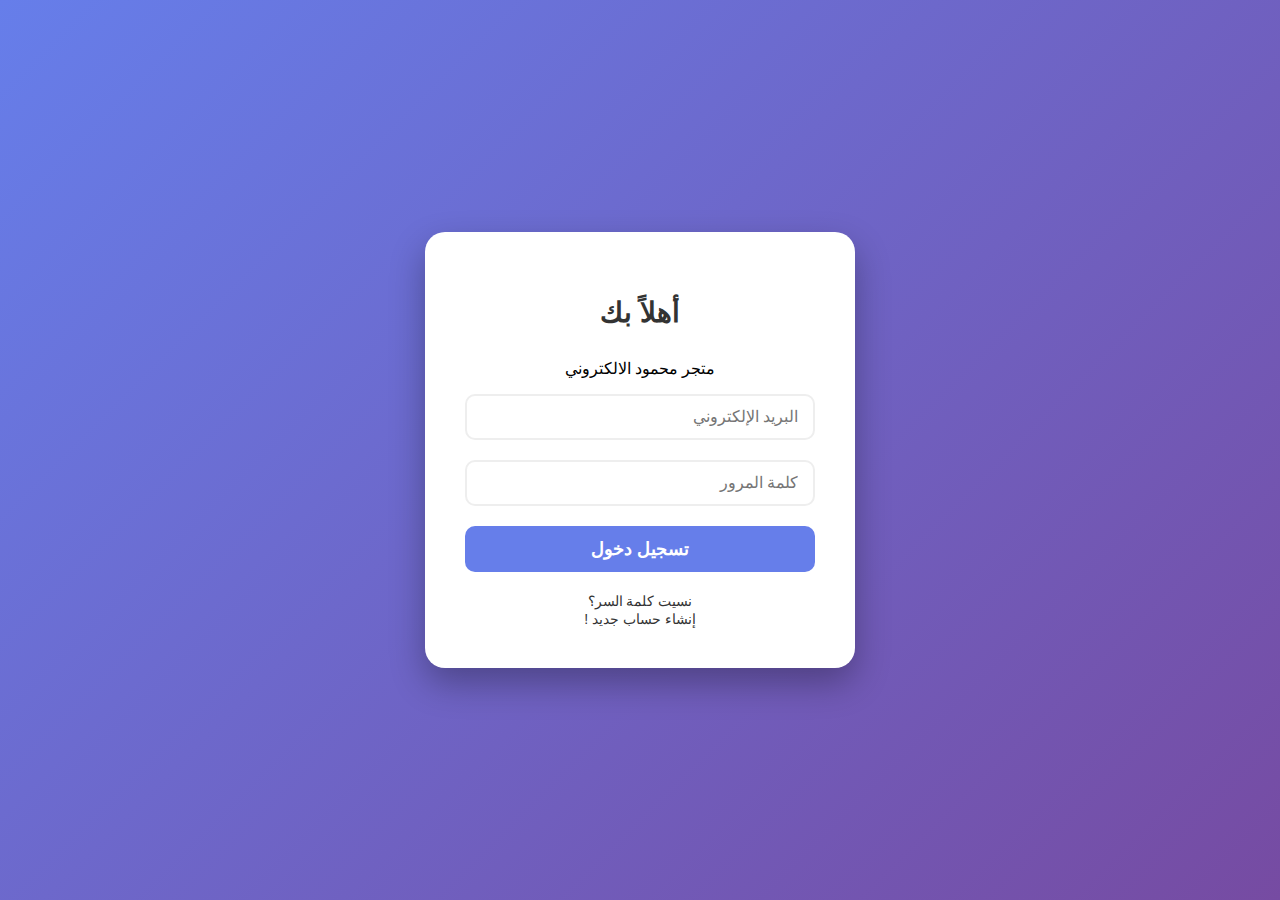
<file: new_11.html.html>
<!DOCTYPE html>
<html lang="ar" dir="rtl">
<head>
    <meta charset="UTF-8">
    <meta name="viewport" content="width=device-width, initial-scale=1.0">
    <title>New 11</title>
    <style>
        /* إعدادات الصفحة العامة */
        body {
            margin: 0;
            padding: 0;
            display: flex;
            justify-content: center;
            align-items: center;
            min-height: 100vh;
            background: linear-gradient(135deg, #667eea 0%, #764ba2 100%); /* خلفية زرقاء متدرجة فخمة */
            font-family: 'Segoe UI', Tahoma, Geneva, Verdana, sans-serif;
        }

        /* حاوية النموذج (البطاقة) */
        .login-container {
            background: #ffffff;
            padding: 40px;
            border-radius: 20px;
            box-shadow: 0 15px 35px rgba(0, 0, 0, 0.3);
            width: 350px;
            text-align: center;
            transition: all 0.4s ease; /* حركة ناعمة لكل التغييرات */
        }

        /* تأثير Hover على البطاقة بالكامل */
        .login-container:hover {
            transform: translateY(-5px); /* ترتفع للأعلى */
            box-shadow: 0 20px 40px rgba(0, 0, 0, 0.4);
        }

        h2 {
            margin-bottom: 30px;
            color: #333;
            font-size: 28px;
        }

        /* تنسيق صناديق الإدخال */
        .input-box {
            position: relative;
            margin-bottom: 20px;
        }

        input {
            width: 100%;
            padding: 12px 15px;
            border: 2px solid #eee;
            border-radius: 10px;
            outline: none;
            font-size: 16px;
            transition: 0.3s;
            box-sizing: border-box;
        }

        /* تأثير عند الضغط على الحقل للكتابة */
        input:focus {
            border-color: #ab94ff;
            background-color: #f0f4ff;
        }

        /* تنسيق الزر */
        .submit-btn {
            width: 100%;
            padding: 12px;
            background: #667eea;
            color: white;
            border: none;
            border-radius: 10px;
            font-size: 18px;
            font-weight: bold;
            cursor: pointer;
            transition: 0.3s;
        }

        /* تأثير Hover على الزر */
        .submit-btn:hover {
            background: #9961f3;
            letter-spacing: 2px; /* تباعد الأحرف يعطي حركة حلوة */
            box-shadow: 0 5px 15px rgba(42, 82, 152, 0.4);
        }

        /* روابط إضافية */
        .extra-links {
            margin-top: 20px;
        }

        .extra-links a {
            text-decoration: none;
            color: #333;
            font-size: 14px;
            transition: 0.3s;
        }

        .extra-links a:hover {
            color: #667eea;
          /*  text-decoration: underline;*/
        }
    </style>
</head>
<body>
<!--بدي اضيف خيارات ذكر او انثى-->
    <div class="login-container">
        <h2>أهلاً بك</h2>
        <p>متجر محمود الالكتروني</p>
        <form>
            <div class="input-box">
                <input type="email" placeholder="البريد الإلكتروني" required>
            </div>
            <div class="input-box">
                <input type="password" placeholder="كلمة المرور" required>
            </div>
            <button type="submit" class="submit-btn"> تسجيل دخول</button>
        </form>
        
        <div class="extra-links">
            <a href="#">نسيت كلمة السر؟</a> <br>
            <a href="Login new.html">إنشاء حساب جديد !</a>
        </div>
    </div>

</body>
</html>
</file>
<file: css/style.css>
* {
      margin: 0;
      padding: 0;
      box-sizing: border-box;
    }

    body {
      font-family: 'Segoe UI', Tahoma, Geneva, Verdana, sans-serif;
      background: #f5f5f5;
    }

    /* تخطيط الصفحة الرئيسي باستخدام Grid */
    .page-container {
      display: grid;
      grid-template-columns: 250px 1fr;
      grid-template-rows: 80px 1fr 60px;
      grid-template-areas:
        "header header"
        "sidebar main"
        "footer footer";
      min-height: 100vh;
      gap: 0;
    }

    /* الهيدر */
    .header {
      grid-area: header;
      background: linear-gradient(135deg, #667eea 0%, #764ba2 100%);
      color: white;
      padding: 0 30px;
      box-shadow: 0 2px 10px rgba(0,0,0,0.1);
      
      /* Grid للهيدر نفسه */
      display: grid;
      grid-template-columns: 200px 1fr 300px;
      align-items: center;
      gap: 20px;
    }

    .logo {
      font-size: 24px;
      font-weight: bold;
    }

    .search-bar {
      padding: 10px 20px;
      border: none;
      border-radius: 25px;
      outline: none;
      font-size: 14px;
    }

    .header-icons {
      display: grid;
      grid-template-columns: repeat(3, 1fr);
      gap: 15px;
      text-align: center;
    }

    .icon-btn {
      background: rgba(255,255,255,0.2);
      padding: 10px;
      border-radius: 8px;
      cursor: pointer;
      transition: 0.3s;
    }

    .icon-btn:hover {
      background: rgba(255,255,255,0.3);
    }

    .icon-btn2 {
      background: rgba(255,255,255,0.2);
      color: white;
      padding: 10px;
      border-radius: 8px;
      cursor: pointer;
      transition: 0.3s;
    }
    
    .sidebar {
      grid-area: sidebar;
      background: white;
      padding: 20px;
      box-shadow: 2px 0 5px rgba(0,0,0,0.05);
    }

    .sidebar h3 {
      margin-bottom: 15px;
      color: #333;
      font-size: 18px;
    }

    .category-list {
      display: grid;
      gap: 10px;
    }

    .category-item {
      padding: 12px;
      background: #f8f9fa;
      border-radius: 8px;
      cursor: pointer;
      transition: 0.3s;
      text-align: center;
    }

    .category-item:hover {
      background: #667eea;
      color: white;
      transform: translateX(-5px);
    }

    .category-login {
      padding: 12px;
      background-color: #f8f9fa;
      border-radius: 8px;
      cursor: pointer;
      transition: 0.3s;
      text-align: center;
    }

    .category-login:hover {
      /*background-color: #6A5ACD;*/
      background-color: #5ba5ac;
      color: white;
      transform: translateX(-5px);
    }

    /* المحتوى الرئيسي */
    .main-content {
      grid-area: main;
      padding: 30px;
    }

    /* بانر العروض - Grid */
    .banner-section {
      display: grid;
      grid-template-columns: 2fr 1fr;
      gap: 20px;
      margin-bottom: 40px;
    }

    .banner-large {
      background: linear-gradient(135deg, #f093fb 0%, #f5576c 100%);
      padding: 40px;
      border-radius: 15px;
      color: white;
      display: grid;
      align-content: center;
    }

    .banner-large h2 {
      font-size: 32px;
      margin-bottom: 10px;
    }

    .banner-small-grid {
      display: grid;
      grid-template-rows: 1fr 1fr;
      gap: 20px;
    }

    .banner-small {
      background: linear-gradient(135deg, #4facfe 0%, #00f2fe 100%);
      padding: 20px;
      border-radius: 15px;
      color: white;
      display: grid;
      align-content: center;
    }
    .section-title {
      font-size: 28px;
      margin-bottom: 20px;
      color: #333;
    }
    /* شبكة المنتجات - Grid */
    .products-grid {
      display: grid;
      grid-template-columns: repeat(auto-fit, minmax(250px, 1fr));
      gap: 25px;
      margin-bottom: 40px;
    }

    .product-card {
      background: white;
      border-radius: 12px;
      overflow: hidden;
      box-shadow: 0 4px 15px rgba(0,0,0,0.08);
      transition: 0.3s;
      
      /* Grid داخل الكارد */
      display: grid;
      grid-template-rows: 200px 1fr auto;
    }

    .product-card:hover {
      transform: translateY(-5px);
      box-shadow: 0 8px 25px rgba(0,0,0,0.15);
    }

    .product-image {
      background: linear-gradient(135deg, #e0c3fc 0%, #8ec5fc 100%);
      display: grid;
      place-items: center;
      font-size: 48px;
    }

    .product-info {
      padding: 15px;
    }

    .product-title {
      font-size: 16px;
      margin-bottom: 8px;
      color: #333;
      font-weight: 600;
    }

    .product-description {
      font-size: 13px;
      color: #666;
      margin-bottom: 10px;
    }

    .product-footer {
      padding: 15px;
      border-top: 1px solid #eee;
      
      /* Grid للسعر والزر */
      display: grid;
      grid-template-columns: 1fr auto;
      align-items: center;
      gap: 10px;
    }

    .product-price {
      font-size: 20px;
      font-weight: bold;
      color: #667eea;
    }

    .add-to-cart {
      background: #667eea;
      color: white;
      border: none;
      padding: 8px 20px;
      border-radius: 8px;
      cursor: pointer;
      font-size: 14px;
      transition: 0.3s;
    }

    .add-to-cart:hover {
      background: #764ba2;
    }

    /* الفوتر */
    .footer {
      grid-area: footer;
      background: #2d3436;
      color: white;
      
      /* Grid للفوتر */
      display: grid;
      grid-template-columns: repeat(3, 1fr);
      align-items: center;
      padding: 0 30px;
      gap: 20px;
    }

    .footer-section {
      text-align: center;
      font-size: 14px;
    }

    /* Responsive */
    @media (max-width: 968px) {
      .page-container {
        grid-template-columns: 1fr;
        grid-template-areas:
          "header"
          "main"
          "footer";
      }
      
      .sidebar {
        display: none;
      }

      .header {
        grid-template-columns: 1fr;
        text-align: center;
      }

      .banner-section {
        grid-template-columns: 1fr;
      }

      .products-grid {
        grid-template-columns: repeat(auto-fit, minmax(200px, 1fr));
      }

      .footer {
        grid-template-columns: 1fr;
        padding: 20px;
        gap: 15px;
      }
    }
</file>
